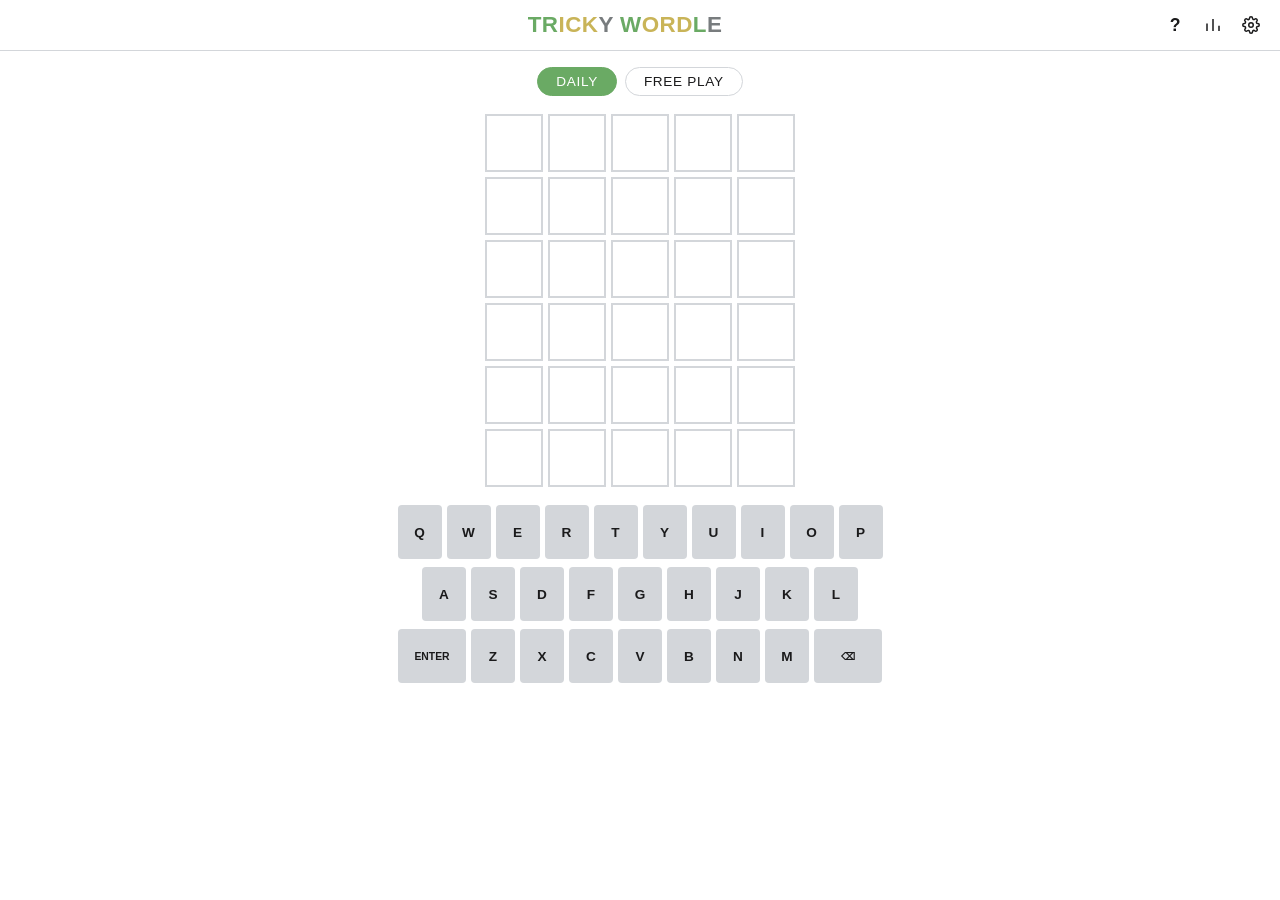
<file: index.html>
<!DOCTYPE html>
<html lang="en">
<head>
<meta charset="UTF-8">
<meta name="viewport" content="width=device-width, initial-scale=1.0, user-scalable=no">
<title>Tricky Wordle</title>
<link rel="stylesheet" href="styles.css">
<link rel="icon" href="data:image/svg+xml,<svg xmlns='http://www.w3.org/2000/svg' viewBox='0 0 100 100'><text y='.9em' font-size='90'>&#x1F7E9;</text></svg>">
</head>
<body>
<header>
  <div class="header-spacer"></div>
  <h1 class="game-title"><span class="t-green">T</span><span class="t-green">R</span><span class="t-yellow">I</span><span class="t-yellow">C</span><span class="t-yellow">K</span><span class="t-gray">Y</span> <span class="t-green">W</span><span class="t-yellow">O</span><span class="t-yellow">R</span><span class="t-yellow">D</span><span class="t-green">L</span><span class="t-gray">E</span></h1>
  <div class="header-buttons">
    <button id="btn-help" class="icon-btn" aria-label="How to play">?</button>
    <button id="btn-stats" class="icon-btn" aria-label="Statistics">
      <svg width="18" height="18" viewBox="0 0 24 24" fill="none" stroke="currentColor" stroke-width="2"><path d="M4 20V10M12 20V4M20 20v-7"/></svg>
    </button>
    <button id="btn-settings" class="icon-btn" aria-label="Settings">
      <svg width="18" height="18" viewBox="0 0 24 24" fill="none" stroke="currentColor" stroke-width="2"><circle cx="12" cy="12" r="3"/><path d="M19.4 15a1.65 1.65 0 0 0 .33 1.82l.06.06a2 2 0 1 1-2.83 2.83l-.06-.06a1.65 1.65 0 0 0-1.82-.33 1.65 1.65 0 0 0-1 1.51V21a2 2 0 1 1-4 0v-.09A1.65 1.65 0 0 0 9 19.4a1.65 1.65 0 0 0-1.82.33l-.06.06a2 2 0 1 1-2.83-2.83l.06-.06a1.65 1.65 0 0 0 .33-1.82 1.65 1.65 0 0 0-1.51-1H3a2 2 0 1 1 0-4h.09A1.65 1.65 0 0 0 4.6 9a1.65 1.65 0 0 0-.33-1.82l-.06-.06a2 2 0 1 1 2.83-2.83l.06.06a1.65 1.65 0 0 0 1.82.33H9a1.65 1.65 0 0 0 1-1.51V3a2 2 0 1 1 4 0v.09a1.65 1.65 0 0 0 1 1.51 1.65 1.65 0 0 0 1.82-.33l.06-.06a2 2 0 1 1 2.83 2.83l-.06.06a1.65 1.65 0 0 0-.33 1.82V9a1.65 1.65 0 0 0 1.51 1H21a2 2 0 1 1 0 4h-.09a1.65 1.65 0 0 0-1.51 1z"/></svg>
    </button>
  </div>
</header>

<main>
  <div id="mode-tabs" role="tablist">
    <button id="tab-daily" class="mode-tab active" role="tab">Daily</button>
    <button id="tab-free" class="mode-tab" role="tab">Free Play</button>
  </div>

  <div id="board" aria-label="Wordle board"></div>

  <div id="keyboard" aria-label="Keyboard"></div>
</main>

<!-- Toast -->
<div id="toast" class="toast hidden" role="status"></div>

<!-- End panel -->
<div id="end-panel" class="overlay hidden">
  <div class="panel">
    <button class="panel-close" id="end-close" aria-label="Close">&times;</button>
    <h2 id="end-title"></h2>
    <div id="end-word" class="end-word"></div>
    <div id="end-grid" class="end-grid"></div>
    <div id="end-countdown" class="end-countdown"></div>
    <div id="end-stats" class="end-stats"></div>
    <button id="btn-share" class="btn-primary" style="display:none">Share <svg width="16" height="16" viewBox="0 0 24 24" fill="none" stroke="currentColor" stroke-width="2"><path d="M4 12v8a2 2 0 0 0 2 2h12a2 2 0 0 0 2-2v-8"/><polyline points="16 6 12 2 8 6"/><line x1="12" y1="2" x2="12" y2="15"/></svg></button>
    <button id="btn-share-guesses" class="btn-primary" style="display:none">Share with guesses</button>
    <button id="btn-share-reddit" class="btn-primary" style="display:none">Share for Reddit</button>
    <button id="btn-free-again" class="btn-primary hidden">Play again</button>
  </div>
</div>

<!-- Stats panel -->
<div id="stats-panel" class="overlay hidden">
  <div class="panel">
    <button class="panel-close" id="stats-close" aria-label="Close">&times;</button>
    <h2>Statistics</h2>
    <div id="stats-body"></div>
  </div>
</div>

<!-- Help panel -->
<div id="help-panel" class="overlay hidden">
  <div class="panel">
    <button class="panel-close" id="help-close" aria-label="Close">&times;</button>
    <h2>How to play</h2>
    <p>Guess the 5-letter word in 6 tries. Every word comes from a hand-curated
    list of <em>tricky but familiar</em> words &mdash; words you know, but that
    don't come easily.</p>
    <div class="example-row"><span class="tile correct">G</span><span class="tile">H</span><span class="tile">O</span><span class="tile">S</span><span class="tile">T</span></div>
    <p><strong>G</strong> is in the word and in the right spot.</p>
    <div class="example-row"><span class="tile">P</span><span class="tile">I</span><span class="tile present">Q</span><span class="tile">U</span><span class="tile">E</span></div>
    <p><strong>Q</strong> is in the word but in the wrong spot.</p>
    <div class="example-row"><span class="tile">V</span><span class="tile">A</span><span class="tile">P</span><span class="tile">I</span><span class="tile absent">D</span></div>
    <p><strong>D</strong> is not in the word in any spot.</p>
    <p class="tagline">A new puzzle every day. Can you keep your streak?</p>
  </div>
</div>

<!-- Settings panel -->
<div id="settings-panel" class="overlay hidden">
  <div class="panel">
    <button class="panel-close" id="settings-close" aria-label="Close">&times;</button>
    <h2>Settings</h2>
    <div class="setting-row">
      <span>Hard mode <small>(revealed hints must be reused)</small></span>
      <label class="switch"><input type="checkbox" id="toggle-hard"><span class="slider"></span></label>
    </div>
    <div class="setting-row">
      <span>Dark theme</span>
      <label class="switch"><input type="checkbox" id="toggle-dark"><span class="slider"></span></label>
    </div>
    <div class="setting-row danger">
      <span>Reset statistics</span>
      <button id="btn-reset" class="btn-danger">Reset</button>
    </div>
  </div>
</div>

<script src="words-guesses.js"></script>
<script src="words-answers.js"></script>
<script src="game-logic.js"></script>
<script src="game.js"></script>
</body>
</html>
</file>
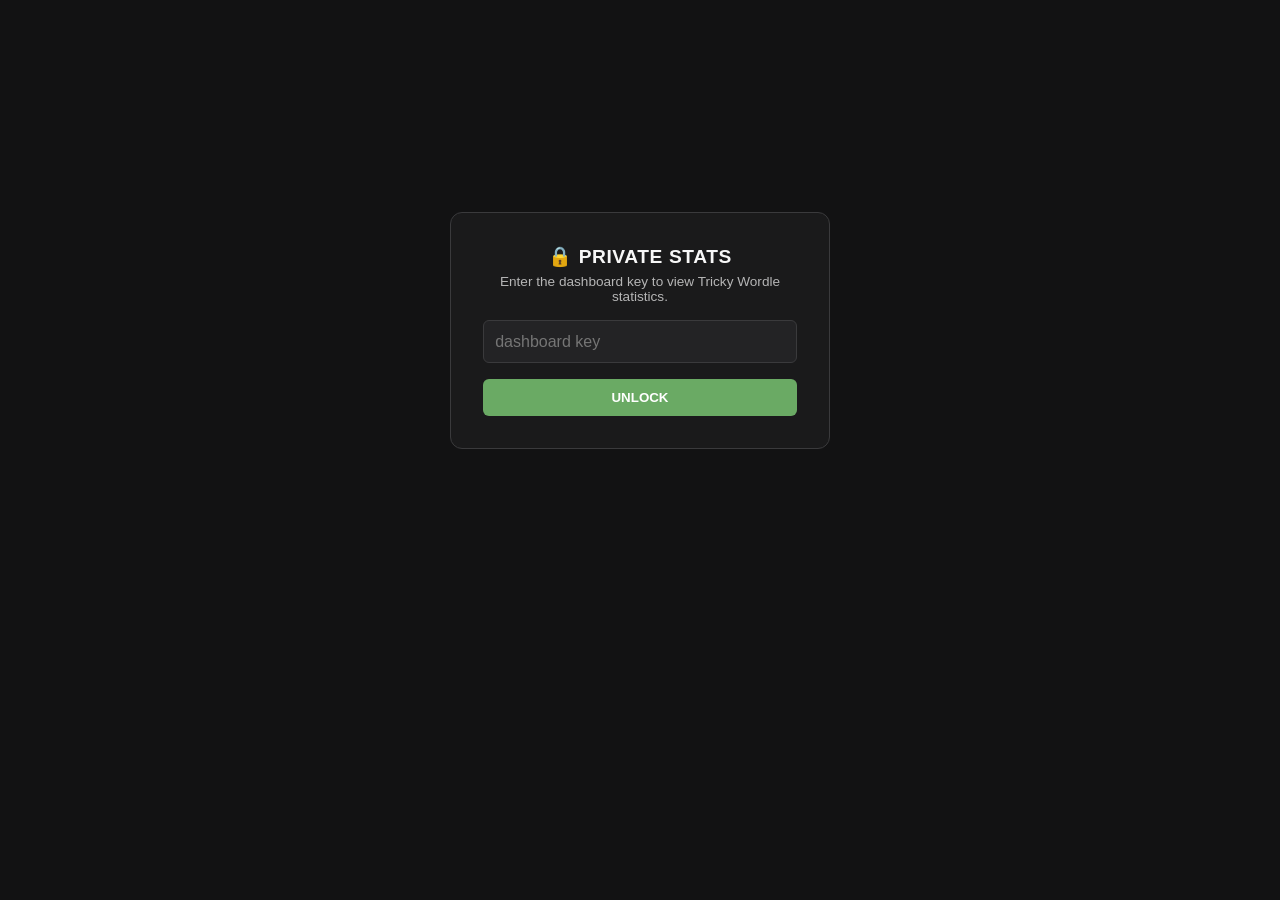
<file: dashboard.html>
<!DOCTYPE html>
<html lang="en">
<head>
<meta charset="UTF-8">
<meta name="viewport" content="width=device-width, initial-scale=1.0">
<meta name="robots" content="noindex, nofollow">
<title>Tricky Wordle — Private Stats</title>
<link rel="icon" href="data:image/svg+xml,<svg xmlns='http://www.w3.org/2000/svg' viewBox='0 0 100 100'><text y='.9em' font-size='90'>&#x1F4CA;</text></svg>">
<style>
:root { --correct: #6aaa64; --present: #c9b458; --absent: #787c7e; --bg: #121213; --fg: #f7f7f7; --card: #1a1a1b; --border: #3a3a3c; }
* { box-sizing: border-box; margin: 0; padding: 0; }
body { font-family: -apple-system, 'Helvetica Neue', Arial, sans-serif; background: var(--bg); color: var(--fg); min-height: 100vh; padding: 2rem 1rem; }
main { max-width: 860px; margin: 0 auto; }
h1 { font-size: 1.5rem; text-transform: uppercase; letter-spacing: .03em; margin-bottom: .2rem; }
h1 .g { color: var(--correct); } h1 .y { color: var(--present); } h1 .k { color: var(--absent); }
.sub { opacity: .6; font-size: .8rem; margin-bottom: 1.5rem; }
h2 { font-size: 1rem; text-transform: uppercase; letter-spacing: .05em; margin: 1.6rem 0 .6rem; opacity: .9; }
.cards { display: grid; grid-template-columns: repeat(auto-fit, minmax(140px, 1fr)); gap: .8rem; margin: 1rem 0; }
.card { background: var(--card); border: 1px solid var(--border); border-radius: 10px; padding: .9rem 1.1rem; }
.card .num { font-size: 1.7rem; font-weight: 700; }
.card .label { font-size: .65rem; text-transform: uppercase; opacity: .65; letter-spacing: .05em; }
table { border-collapse: collapse; width: 100%; background: var(--card); border-radius: 8px; overflow: hidden; }
td, th { border-bottom: 1px solid var(--border); padding: .45rem .8rem; text-align: left; font-size: .9rem; }
th { text-transform: uppercase; font-size: .7rem; letter-spacing: .05em; opacity: .7; background: #232325; }
tr:last-child td { border-bottom: none; }
td.num-cell { font-variant-numeric: tabular-nums; }
.bar-wrap { background: #232325; border-radius: 3px; min-width: 60px; }
.bar { background: var(--correct); border-radius: 3px; color: #fff; padding: 2px 8px; font-size: .8rem; font-weight: 600; display: inline-block; min-width: 18px; text-align: center; }
.legend { font-size: .7rem; opacity: .5; margin-top: .3rem; }
#gate { max-width: 380px; margin: 20vh auto; background: var(--card); border: 1px solid var(--border); border-radius: 12px; padding: 2rem; text-align: center; }
#gate input { width: 100%; padding: .7rem; border-radius: 6px; border: 1px solid var(--border); background: #232325; color: var(--fg); font-size: 1rem; margin: 1rem 0; }
#gate button { width: 100%; padding: .7rem; border: none; border-radius: 6px; background: var(--correct); color: #fff; font-weight: 700; cursor: pointer; text-transform: uppercase; }
#dash[hidden] { display: none; }
.err { color: #e74c3c; font-size: .85rem; margin-top: .5rem; }
.footer { margin-top: 2rem; font-size: .7rem; opacity: .4; }
</style>
</head>
<body>
<div id="gate">
  <h1 style="font-size:1.2rem">🔒 Private stats</h1>
  <p style="opacity:.7; font-size:.85rem; margin-top:.4rem">Enter the dashboard key to view Tricky Wordle statistics.</p>
  <input type="password" id="key" placeholder="dashboard key" autocomplete="off">
  <button id="go">Unlock</button>
  <div id="err" class="err" hidden></div>
</div>

<main id="dash" hidden>
  <h1><span class="g">T</span><span class="g">R</span><span class="y">I</span><span class="y">C</span><span class="y">K</span><span class="k">Y</span> <span class="g">W</span><span class="y">O</span><span class="y">R</span><span class="y">D</span><span class="g">L</span><span class="k">E</span> <span style="opacity:.5">&mdash; private stats</span></h1>
  <div class="sub" id="gen-at"></div>

  <div class="cards" id="top-cards"></div>

  <h2>Daily game</h2>
  <div class="cards" id="daily-cards"></div>
  <h3 style="margin:.8rem 0 .4rem; font-size:.85rem; text-transform:uppercase; opacity:.75">Guess distribution (winning games)</h3>
  <div id="daily-dist"></div>
  <h3 style="margin:1.2rem 0 .4rem; font-size:.85rem; text-transform:uppercase; opacity:.75">Word difficulty leaderboard</h3>
  <div id="daily-word-table"></div>

  <h2>Free play</h2>
  <div class="cards" id="free-cards"></div>
  <h3 style="margin:.8rem 0 .4rem; font-size:.85rem; text-transform:uppercase; opacity:.75">Guess distribution (winning games)</h3>
  <div id="free-dist"></div>
  <h3 style="margin:1.2rem 0 .4rem; font-size:.85rem; text-transform:uppercase; opacity:.75">Word difficulty leaderboard</h3>
  <div id="free-word-table"></div>

  <h2>Plays per daily game</h2>
  <div id="daily-table"></div>

  <div class="legend" style="margin-top:1.2rem">1–6 = number of guesses used. Bar length relative to most common. Solve % and average tries per word; leaderboards sort by plays.</div>

  <div class="footer">Data: Supabase <code>tw_events</code> · aggregated via <code>tw_dashboard_stats()</code> · no cookies, no fingerprinting, aggregate-only.</div>
</main>

<script>
const SUPABASE_URL = "https://zjifxqmdxdigztlnpiwi.supabase.co";
const PUBLISHABLE = "sb_publishable_sLtvBKIN3ZeWoXjakjLJKg_AQGL1Dvp";
// The dashboard key gates the aggregate RPC: tw_dashboard_stats(dashboard_key)
// compares against a secrets table only service_role can read. Wrong key => error.
// Aggregate-only data leaves the database; no row-level detail is exposed.
const KEY_STORAGE = "tw-dash-key";

const gate = document.getElementById("gate");
const dash = document.getElementById("dash");
const errEl = document.getElementById("err");

async function loadDashboard(key) {
  const res = await fetch(`${SUPABASE_URL}/rest/v1/rpc/tw_dashboard_stats`, {
    method: "POST",
    headers: {
      "Content-Type": "application/json",
      apikey: PUBLISHABLE,
      Authorization: `Bearer ${PUBLISHABLE}`,
    },
    body: JSON.stringify({ dashboard_key: key }),
  });
  if (!res.ok) throw new Error(`RPC failed: ${res.status}`);
  const data = (await res.json())[0];
  if (!data) throw new Error("empty response");
  return data;
}

function pct(a, b) { return b ? (100 * a / b).toFixed(1) + "%" : "—"; }

function render(d) {
  document.getElementById("gen-at").textContent =
    `generated ${new Date().toLocaleString()} · ${d.daily_games + d.free_games} games (${d.daily_games} daily + ${d.free_games} free) · ${d.total_visits} visits`;

  const cards = [
    [d.total_visits, "Visits"],
    [d.daily_games + d.free_games, "Games finished"],
    [d.daily_games, "Daily plays"],
    [d.free_games, "Free plays"],
    [pct(d.daily_wins, d.daily_games), "Daily solve rate"],
    [pct(d.free_wins, d.free_games), "Free solve rate"],
    [`${d.daily_hard_share}%`, "Daily hard mode"],
    [`${d.free_hard_share}%`, "Free hard mode"],
  ];
  document.getElementById("top-cards").innerHTML = cards
    .map(([n, l]) => `<div class="card"><div class="num">${n ?? "—"}</div><div class="label">${l}</div></div>`)
    .join("");

  const renderMode = (mode, d) => {
    // cards
    const mcards = [
      [d[`${mode}_games`], "Games"],
      [d[`${mode}_wins`], "Wins"],
      [`${d[`${mode}_solve_rate`]}%`, "Solve rate"],
      [`${d[`${mode}_hard_share`]}%`, "Hard mode"],
    ];
    document.getElementById(`${mode}-cards`).innerHTML = mcards
      .map(([n, l]) => `<div class="card"><div class="num">${n ?? "—"}</div><div class="label">${l}</div></div>`)
      .join("");

    // distribution
    const dist = Object.entries(d[`${mode}_guess_distribution`] || {}).map(([k, v]) => [parseInt(k), v]).sort((a, b) => a[0] - b[0]);
    const maxN = Math.max(...dist.map(([, n]) => n), 1);
    document.getElementById(`${mode}-dist`).innerHTML = [1, 2, 3, 4, 5, 6].map((n) => {
      const v = (dist.find(([k]) => k === n) || [null, 0])[1];
      const w = Math.max((v / maxN) * 100, 6);
      return `<div style="display:flex;align-items:center;gap:8px;margin:3px 0"><div style="width:12px;font-weight:700">${n}</div><div class="bar-wrap" style="flex:1"><span class="bar" style="width:${w}%">${v}</span></div></div>`;
    }).join("");

    // per word
    const pw = Object.entries(d[`${mode}_words`] || {}).map(([w, s]) => ({ w, ...s }))
      .sort((a, b) => b.plays - a.plays);
    document.getElementById(`${mode}-word-table`).innerHTML = pw.length
      ? `<table><tr><th>Word</th><th>Plays</th><th>Solve %</th><th>Avg tries</th></tr>${pw.map((r) =>
          `<tr><td>${r.w}</td><td class="num-cell">${r.plays}</td><td class="num-cell">${pct(r.wins, r.plays)}</td><td class="num-cell">${r.avg_tries ?? "—"}</td></tr>`).join("")}</table>`
      : "<em style='opacity:.5'>no games yet</em>";
  };

  renderMode("daily", d);
  renderMode("free", d);

  // daily counts (global, unchanged)
  const dc = Object.entries(d.daily_counts || {}).sort((a, b) => a[0] - b[0]);
  document.getElementById("daily-table").innerHTML = dc.length
    ? `<table><tr><th>Game #</th><th>Players (unique UA/day)</th></tr>${dc.map(([g, n]) => `<tr><td class="num-cell">${g}</td><td class="num-cell">${n}</td></tr>`).join("")}</table>`
    : "<em style='opacity:.5'>no daily plays yet</em>";
}

async function tryKey(key, persist) {
  errEl.hidden = true;
  try {
    const d = await loadDashboard(key);
    render(d);
    gate.hidden = true;
    dash.hidden = false;
    if (persist) localStorage.setItem(KEY_STORAGE, key);
  } catch (e) {
    errEl.textContent = "Wrong key or network error.";
    errEl.hidden = false;
  }
}

document.getElementById("go").addEventListener("click", () => {
  const k = document.getElementById("key").value.trim();
  if (k) tryKey(k, true);
});
document.getElementById("key").addEventListener("keydown", (e) => {
  if (e.key === "Enter") document.getElementById("go").click();
});

const saved = localStorage.getItem(KEY_STORAGE);
if (saved) tryKey(saved, false);
</script>
</body>
</html>
</file>
<file: styles.css>
/* Tricky Wordle — styles */
:root {
  --bg: #ffffff;
  --fg: #1a1a1b;
  --tile-border: #d3d6da;
  --tile-empty-border: #d3d6da;
  --tile-filled-border: #878a8c;
  --key-bg: #d3d6da;
  --key-fg: #1a1a1b;
  --correct: #6aaa64;
  --present: #c9b458;
  --absent: #787c7e;
  --panel-bg: #ffffff;
  --overlay: rgba(255,255,255,0.9);
}
html[data-theme="dark"] {
  --bg: #121213;
  --fg: #f7f7f7;
  --tile-border: #3a3a3c;
  --tile-empty-border: #3a3a3c;
  --tile-filled-border: #565758;
  --key-bg: #818384;
  --key-fg: #f7f7f7;
  --panel-bg: #1a1a1b;
  --overlay: rgba(18,18,19,0.9);
}

* { box-sizing: border-box; margin: 0; padding: 0; }

body {
  font-family: 'Helvetica Neue', Helvetica, Arial, sans-serif;
  background: var(--bg);
  color: var(--fg);
  display: flex;
  flex-direction: column;
  height: 100vh;
  overflow: hidden;
  transition: background 0.2s, color 0.2s;
}

header {
  display: flex;
  align-items: center;
  justify-content: space-between;
  padding: 8px 12px;
  border-bottom: 1px solid var(--tile-border);
  flex-shrink: 0;
}
h1 { font-size: 1.4rem; font-weight: 700; letter-spacing: 0.02em; text-transform: uppercase; }
.game-title .t-green { color: var(--correct); }
.game-title .t-yellow { color: var(--present); }
.game-title .t-gray { color: var(--absent); }
.header-spacer { width: 90px; }
.header-buttons { display: flex; gap: 4px; width: 120px; justify-content: flex-end; }
.icon-btn {
  background: none; border: none; color: var(--fg);
  font-size: 1.1rem; font-weight: 700; cursor: pointer;
  width: 34px; height: 34px; border-radius: 50%;
  display: flex; align-items: center; justify-content: center;
}
.icon-btn:hover { background: var(--tile-border); }

main { flex: 1; display: flex; flex-direction: column; align-items: center; padding: 8px; min-height: 0; overflow-y: auto; }

#mode-tabs { display: flex; gap: 8px; margin: 8px 0; }
.mode-tab {
  background: none; border: 1px solid var(--tile-border); color: var(--fg);
  padding: 6px 18px; border-radius: 16px; cursor: pointer;
  font-size: 0.85rem; text-transform: uppercase; letter-spacing: 0.05em;
}
.mode-tab.active { background: var(--correct); color: #fff; border-color: var(--correct); }

#board {
  display: grid;
  grid-template-rows: repeat(6, 1fr);
  gap: 5px;
  padding: 6px;
  margin: 4px auto;
}
.row { display: grid; grid-template-columns: repeat(5, 1fr); gap: 5px; }
.tile {
  width: 58px; height: 58px;
  border: 2px solid var(--tile-empty-border);
  display: flex; align-items: center; justify-content: center;
  font-size: 1.8rem; font-weight: 700; text-transform: uppercase;
  user-select: none;
}
.tile.filled { border-color: var(--tile-filled-border); animation: pop 0.1s ease-in; }
.tile.correct { background: var(--correct); border-color: var(--correct); color: #fff; }
.tile.present { background: var(--present); border-color: var(--present); color: #fff; }
.tile.absent { background: var(--absent); border-color: var(--absent); color: #fff; }
.tile.reveal-correct { animation: flip 0.5s ease forwards; }
@keyframes pop { 0% { transform: scale(0.9); } 100% { transform: scale(1); } }
@keyframes flip {
  0% { transform: rotateX(0); }
  50% { transform: rotateX(90deg); }
  100% { transform: rotateX(0); }
}
@keyframes shake {
  0%, 100% { transform: translateX(0); }
  20% { transform: translateX(-8px); }
  40% { transform: translateX(8px); }
  60% { transform: translateX(-6px); }
  80% { transform: translateX(6px); }
}
.row.shake .tile { animation: shake 0.5s; }
@keyframes bounce {
  0% { transform: translateY(0); }
  30% { transform: translateY(-24px); }
  60% { transform: translateY(4px); }
  100% { transform: translateY(0); }
}
.tile.bounce { animation: bounce 0.6s ease; }

#keyboard { width: min(500px, 100%); padding: 8px 0 16px; }
.kb-row { display: flex; justify-content: center; gap: 5px; margin-bottom: 8px; }
.key {
  flex: 1; max-width: 44px; height: 54px;
  border: none; border-radius: 4px;
  background: var(--key-bg); color: var(--key-fg);
  font-size: 0.85rem; font-weight: 700; text-transform: uppercase;
  cursor: pointer; user-select: none;
}
.key.wide { max-width: 68px; font-size: 0.65rem; }
.key.correct { background: var(--correct); color: #fff; }
.key.present { background: var(--present); color: #fff; }
.key.absent { background: var(--absent); color: #fff; }

.toast {
  position: fixed; top: 72px; left: 50%; transform: translateX(-50%);
  background: var(--fg); color: var(--bg);
  padding: 10px 18px; border-radius: 6px; font-weight: 700;
  z-index: 100; transition: opacity 0.2s;
}
.toast.hidden { opacity: 0; pointer-events: none; }

.overlay {
  position: fixed; inset: 0; background: var(--overlay);
  display: flex; align-items: center; justify-content: center; z-index: 50;
}
.overlay.hidden { display: none; }
.hidden { display: none; }
.panel {
  background: var(--panel-bg); border: 1px solid var(--tile-border);
  border-radius: 10px; padding: 24px; max-width: 420px; width: 90%;
  max-height: 85vh; overflow-y: auto; position: relative;
  box-shadow: 0 4px 24px rgba(0,0,0,0.2);
}
.panel h2 { margin-bottom: 12px; text-transform: uppercase; letter-spacing: 0.03em; }
.panel-close {
  position: absolute; top: 8px; right: 12px; background: none; border: none;
  font-size: 1.6rem; cursor: pointer; color: var(--fg);
}
.end-word { font-size: 1.6rem; font-weight: 800; letter-spacing: 0.2em; margin: 8px 0; }
.end-grid { font-size: 1.2rem; line-height: 1.4; white-space: pre; margin: 8px 0; font-family: inherit; }
.end-countdown { color: var(--fg); opacity: 0.8; margin-bottom: 10px; }
.end-stats { margin-bottom: 14px; }
.btn-primary {
  width: 100%; padding: 12px; border: none; border-radius: 6px;
  background: var(--correct); color: #fff; font-size: 1rem; font-weight: 700;
  text-transform: uppercase; cursor: pointer; margin-top: 6px;
}
.btn-primary:disabled { opacity: 0.5; }
.btn-danger {
  padding: 8px 14px; border: none; border-radius: 6px;
  background: #c0392b; color: #fff; font-weight: 700; cursor: pointer;
}
.setting-row {
  display: flex; align-items: center; justify-content: space-between;
  padding: 10px 0; border-bottom: 1px solid var(--tile-border); gap: 12px;
}
.setting-row small { display: block; color: var(--fg); opacity: 0.6; font-weight: 400; }
.example-row { display: flex; gap: 4px; margin: 10px 0 4px; }
.example-row .tile { width: 38px; height: 38px; font-size: 1.2rem; border-width: 2px; }
.tagline { margin-top: 14px; font-style: italic; opacity: 0.8; }

.stat-row { display: flex; justify-content: space-around; margin: 14px 0; }
.stat { text-align: center; }
.stat .num { font-size: 1.8rem; font-weight: 700; }
.stat .label { font-size: 0.65rem; text-transform: uppercase; opacity: 0.7; }
.dist-row { display: flex; align-items: center; gap: 8px; margin: 4px 0; }
.dist-label { width: 12px; font-weight: 700; }
.dist-bar { background: var(--absent); color: #fff; padding: 2px 8px; border-radius: 2px; min-width: 24px; text-align: center; font-weight: 700; font-size: 0.85rem; }
.dist-bar.highlight { background: var(--correct); }

.switch { position: relative; width: 44px; height: 24px; flex-shrink: 0; }
.switch input { opacity: 0; width: 0; height: 0; }
.slider {
  position: absolute; inset: 0; background: var(--tile-border);
  border-radius: 24px; cursor: pointer; transition: 0.2s;
}
.slider::before {
  content: ''; position: absolute; width: 18px; height: 18px;
  left: 3px; top: 3px; background: #fff; border-radius: 50%; transition: 0.2s;
}
.switch input:checked + .slider { background: var(--correct); }
.switch input:checked + .slider::before { transform: translateX(20px); }

@media (max-width: 420px) {
  .tile { width: 50px; height: 50px; font-size: 1.5rem; }
  h1 { font-size: 1.1rem; }
  .key { height: 50px; }
}
</file>
